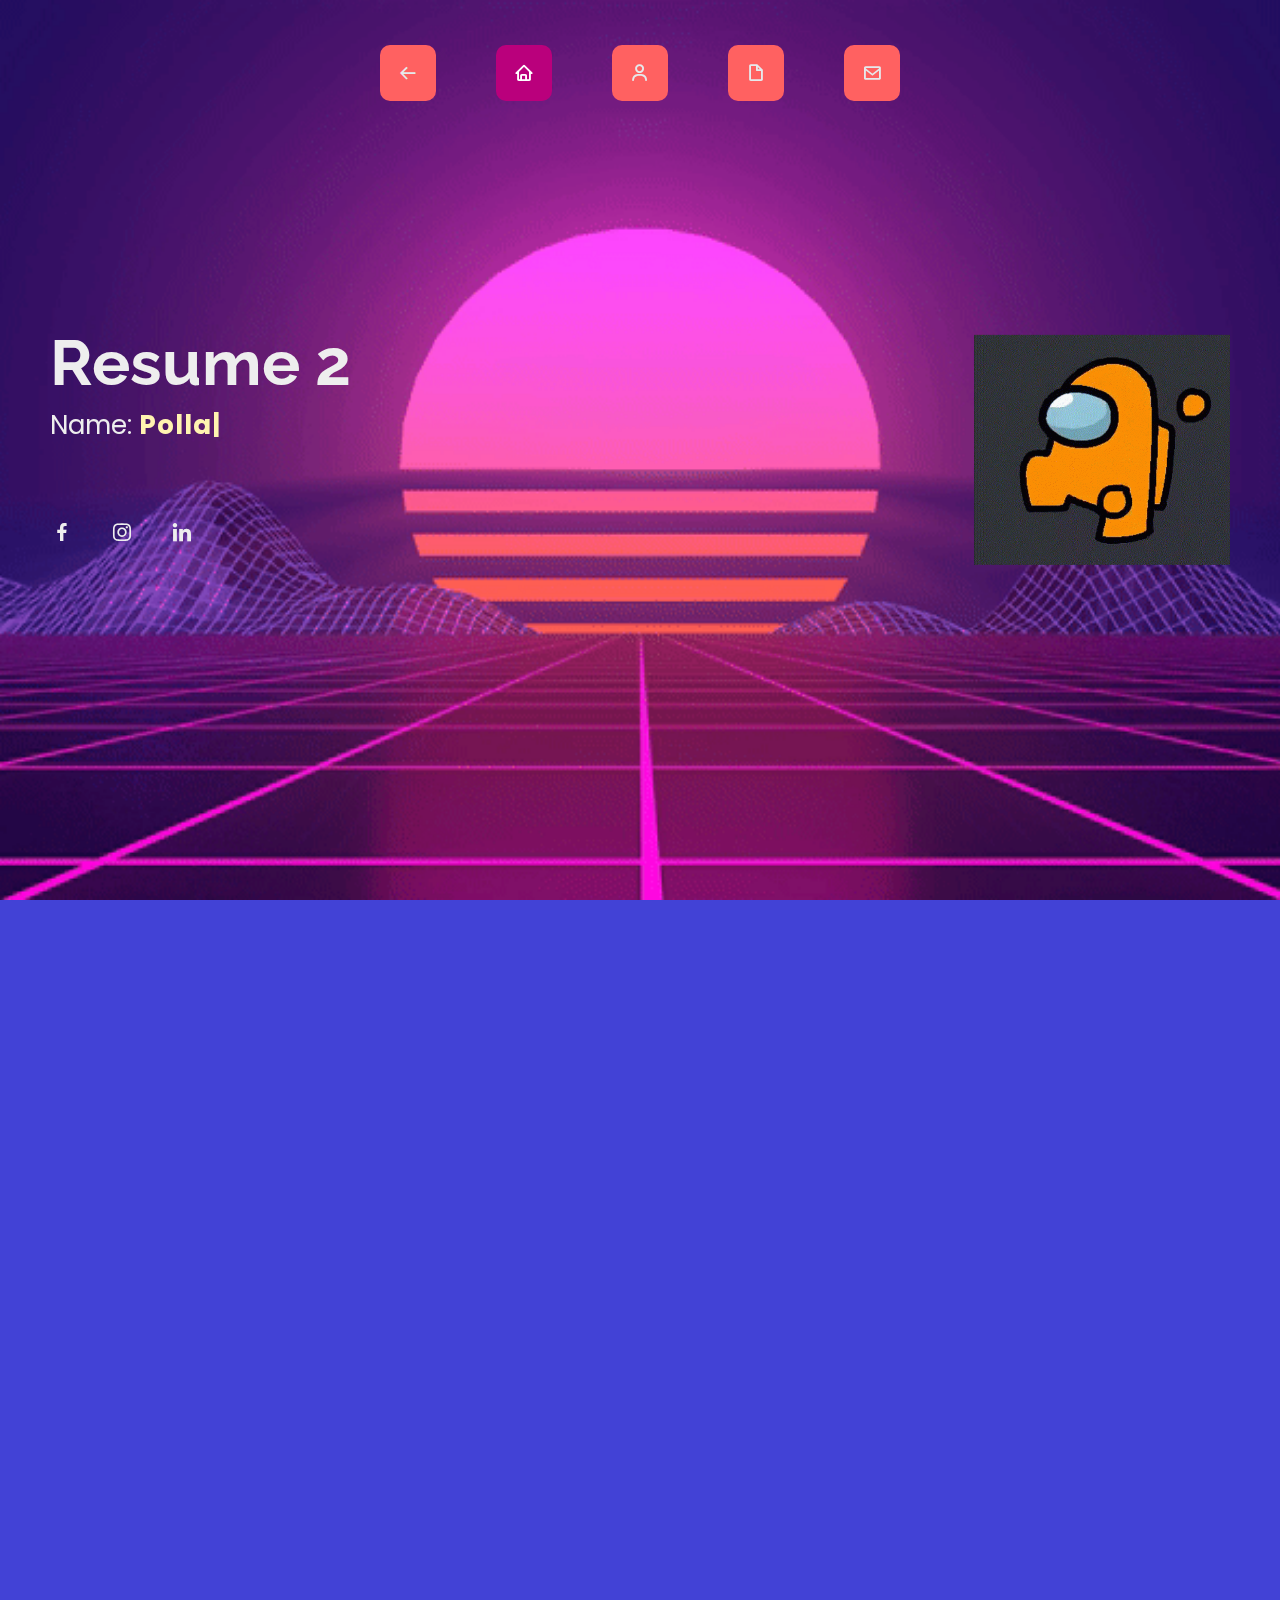
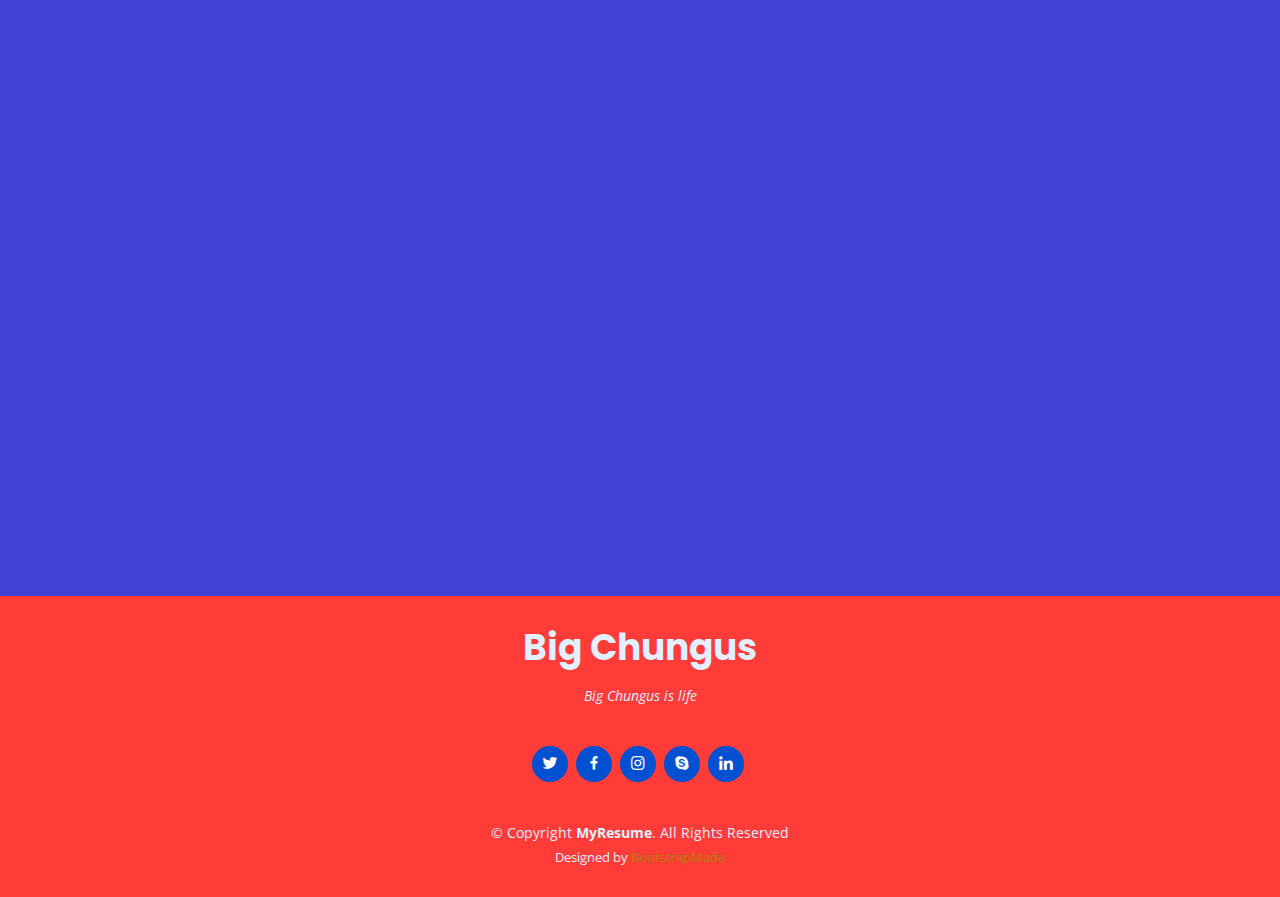
<file: resume2.html>
<!DOCTYPE html>
<html lang="en">

<head>
    <meta charset="UTF-8">
    <meta http-equiv="X-UA-Compatible" content="IE=edge">
    <meta name="viewport" content="width=device-width, initial-scale=1.0">
    <title>Second Resume</title>
    <meta content="" name="description">
    <meta content="" name="keywords">

    <!-- Favicons -->
    <link href="assets/img/favicon.png" rel="icon">
    <link href="assets/img/apple-touch-icon.png" rel="apple-touch-icon">

    <!-- Google Fonts -->
    <link
        href="https://fonts.googleapis.com/css?family=Open+Sans:300,300i,400,400i,600,600i,700,700i|Raleway:300,300i,400,400i,500,500i,600,600i,700,700i|Poppins:300,300i,400,400i,500,500i,600,600i,700,700i"
        rel="stylesheet">

    <!-- Vendor CSS Files -->
    <link href="assets/vendor/aos/aos.css" rel="stylesheet">
    <link href="assets/vendor/bootstrap/css/bootstrap.min.css" rel="stylesheet">
    <link href="assets/vendor/bootstrap-icons/bootstrap-icons.css" rel="stylesheet">
    <link href="assets/vendor/boxicons/css/boxicons.min.css" rel="stylesheet">
    <link href="assets/vendor/glightbox/css/glightbox.min.css" rel="stylesheet">
    <link href="assets/vendor/swiper/swiper-bundle.min.css" rel="stylesheet">

    <!-- Template Main CSS File -->
    <!--     -->
    <link href="assets/css/styleparallax.css" rel="stylesheet">
    <!-- <link href="assets/css/styleforskill.css" rel="stylesheet"> -->
    <link href="assets/css/resume2.css" rel="stylesheet">
</head>

<body>
    <!-- header -->

    <i class="bi bi-list mobile-nav-toggle d-xl-none"></i>

    <!-- ======= Header ======= -->
    <header id="header" class="d-flex flex-row justify-content-center">

        <nav id="navbar" class="navbar navbar-expand-lg nav-menu">
            <ul>
                <li><a href="index.html" class="nav-link scrollto"><i class="bx bx-arrow-back"></i>
                        <span>Back</span></a>
                </li>
                <li><a href="#hero" class="nav-link scrollto active"><i class="bx bx-home"></i> <span>Home</span></a>
                </li>
                <li><a href="#about" class="nav-link scrollto"><i class="bx bx-user"></i> <span>About</span></a></li>
                <li><a href="#resume" class="nav-link scrollto"><i class="bx bx-file-blank"></i> <span>Resume</span></a>
                </li>
                <li><a href="#contact" class="nav-link scrollto"><i class="bx bx-envelope"></i>
                        <span>Contact</span></a>
                </li>
            </ul>
        </nav><!-- .nav-menu -->

    </header><!-- End Header -->


    <!-- <div class="banner-image w-100 vh-100 d-flex justify-content-center align-items-center">


    </div> -->

    <!-- aos-init aos-animate -->

    <div class="parallax first">
        <section id="hero" class="hero">
            <div class="caption">
                <!-- <span>Parallax</span> -->
                <div class="row">
                    <div class="col-6 m-left" data-aos="fade-right">

                        <h1>Resume 2</h1>


                        <p>Name: <b><span class="typed" data-typed-items="Pollapat Soontreewong"></b></span></p>
                        <div class="social-links">
                            <a href="https://www.youtube.com/watch?v=dQw4w9WgXcQ" class="facebook" target="_blank"><i
                                    class="bx bxl-facebook"></i></a>
                            <a href="https://www.youtube.com/watch?v=dQw4w9WgXcQ" class="instagram" target="_blank"><i
                                    class="bx bxl-instagram"></i></a>
                            <a href="https://www.youtube.com/watch?v=dQw4w9WgXcQ" class="linkedin" target="_blank"><i
                                    class="bx bxl-linkedin"></i></a>
                        </div>


                    </div>
                    <div class="col-6 m-right" data-aos="fade-left">
                        <img src="assets/img/amogus.gif" class="amogus">

                    </div>
                </div>

            </div>
        </section>
    </div>

    <div class="main">
        <div class="container py-5">
            <!-- ======= About Section ======= -->
            <section id="about" class="about">
                <div class="container" data-aos="fade-up">

                    <div class="section-title">
                        <h2>About</h2>
                        <p>Hello my name is <mark>Pollapat Soontreewong</mark>, my skill are describing through my
                            resume with personal information, experience, etc.</p>
                    </div>

                    <div class="row">
                        <div class="col-lg-4">
                            <img src="assets/img/profile-img.jpg" class="img-fluid" alt="">
                        </div>
                        <div class="col-lg-8 pt-4 pt-lg-0 content">
                            <h3>High School Student</h3>
                            <p class="fst-italic">
                                This is my personal information that you can contact us for the business only.
                            </p>
                            <div class="row">
                                <div class="col-lg-6">
                                    <ul>
                                        <li><i class="bi bi-chevron-right"></i> <strong>Birthday:</strong> <span>19
                                                July
                                                2003</span></li>
                                        </li>
                                        <li><i class="bi bi-chevron-right"></i> <strong>Phone:</strong> <span>098
                                                xxx xxxx</span></li>
                                        <li><i class="bi bi-chevron-right"></i> <strong>City:</strong>
                                            <span>Samutprakarn,
                                                Thailand</span>
                                        </li>
                                    </ul>
                                </div>
                                <div class="col-lg-6">
                                    <ul>
                                        <li><i class="bi bi-chevron-right"></i> <strong>Age:</strong>
                                            <span>19</span>
                                        </li>
                                        <li><i class="bi bi-chevron-right"></i> <strong>Email:</strong>
                                            <span>pollapat13799@gmail.com</span>
                                        </li>
                                        </li>
                                    </ul>
                                </div>
                            </div>
                        </div>
                    </div>

                </div>
            </section><!-- End About Section -->

            <!-- ======= Resume Section ======= -->
            <section id="resume" class="resume">
                <div class="container" data-aos="fade-up">

                    <div class="section-title">
                        <h2>Professional Experience</h2>
                        <p>We have to learn from experience to use it for real life. So, this is my experience of my
                            life.</p>
                    </div>

                    <div class="row">
                        <div class="col-lg-6">
                            <h3 class="resume-title">Sumary</h3>
                            <div class="resume-item pb-0">
                                <h4>Pollapat Soontreewong</h4>
                                <p><em>Student at Assumption Samutprakarn School with Secondary 6.</em></p>
                                <ul>
                                    <li>Samut Prakarn, Thailand</li>
                                    <li>098 xxx xxxx</li>
                                    <li>pollapat13799@gmail.com</li>
                                </ul>
                            </div>

                            <h3 class="resume-title">Education</h3>
                            <div class="resume-item">
                                <h4>Science-Mathematics Faculty (AI Major Subject)</h4>
                                <h5>2020-2022</h5>
                                <p><em>Assumption College Samutprakarn, Samutprakarn, Thailand</em></p>
                                <p>I'm interesting for studying the technology because it's changed many things in our
                                    world. I see the technology as a good opportunities to learn,
                                    many company are interesting the people who have the technology skills.
                                </p>
                            </div>
                        </div>
                        <div class="col-lg-6">
                            <h3 class="resume-title">Professional Experience</h3>
                            <div class="resume-item">
                                <h4>42BKK</h4>
                                <h5>2022</h5>
                                <p><em>@Online </em></p>
                                <ul>
                                    <li>Use shell with Ubuntu shell (WSL).</li>
                                    <li>Learn the basic website. </li>
                                    <li>Rush project.</li>
                                    <li>Free to learn.</li>
                                </ul>
                            </div>
                            <div class="resume-item">
                                <h4>K-Engineering Workshop</h4>
                                <h5>6-7 November 2021</h5>
                                <ul>
                                    <li>Computer: Trying an Arduino Uno using Tinkercad</li>
                                    <li>IOT: Making a simple website using HTML, CSS </li>
                                    <li>Software: C programming and HTML, CSS</li>
                                </ul>
                                <p><em>Engineering Faculty, KMITL</em></p>
                            </div>
                            <div class="resume-item">
                                <h4>CSCAMP 14</h4>
                                <h5>7-11 June 2022</h5>
                                <ul>
                                    <li>Learning Java</li>
                                    <li>Creating a final project with Java language</li>
                                </ul>
                                <p><em>Science Faculty, KMITL</em></p>
                            </div>
                            <div class="resume-item">
                                <h4>COMCAMP 14</h4>
                                <h5>10-16 April 2022</h5>
                                <ul>
                                    <li>Learning C, Python, and Website</li>
                                    <li>Creating a final project with C language</li>
                                </ul>
                                <p><em>Engineering Faculty, KMUTT</em></p>
                            </div>
                        </div>
                    </div>

                </div>
            </section>

            <!-- skill -->
            <section id="skills" class="skills section-bg">
                <div class="container py-5" data-aos="fade-up">

                    <div class="section-title">
                        <h2>Skills</h2>
                        <!-- <p>Magnam dolores commodi suscipit. Necessitatibus eius consequatur ex aliquid fuga eum quidem. Sit sint
                        consectetur velit. Quisquam quos quisquam cupiditate. Et nemo qui impedit suscipit alias ea. Quia fugiat sit
                        in iste officiis commodi quidem hic quas.</p> -->
                    </div>

                    <div class="row skills-content">

                        <div class="col-lg-6">

                            <div class="progress">
                                <span class="skill">HTML <i class="val">85%</i></span>
                                <div class="progress-bar-wrap">
                                    <div class="progress-bar" role="progressbar" aria-valuenow="75" aria-valuemin="0"
                                        aria-valuemax="100">
                                    </div>
                                </div>
                            </div>

                            <div class="progress">
                                <span class="skill">CSS <i class="val">60%</i></span>
                                <div class="progress-bar-wrap">
                                    <div class="progress-bar" role="progressbar" aria-valuenow="60" aria-valuemin="0"
                                        aria-valuemax="100">
                                    </div>
                                </div>
                            </div>

                            <div class="progress">
                                <span class="skill">JavaScript <i class="val">30%</i></span>
                                <div class="progress-bar-wrap">
                                    <div class="progress-bar" role="progressbar" aria-valuenow="30" aria-valuemin="0"
                                        aria-valuemax="100">
                                    </div>
                                </div>
                            </div>

                        </div>

                        <div class="col-lg-6">

                            <div class="progress">
                                <span class="skill">C <i class="val">90%</i></span>
                                <div class="progress-bar-wrap">
                                    <div class="progress-bar" role="progressbar" aria-valuenow="90" aria-valuemin="0"
                                        aria-valuemax="100">
                                    </div>
                                </div>
                            </div>

                            <div class="progress">
                                <span class="skill">Python <i class="val">100%</i></span>
                                <div class="progress-bar-wrap">
                                    <div class="progress-bar" role="progressbar" aria-valuenow="100" aria-valuemin="0"
                                        aria-valuemax="100">
                                    </div>
                                </div>
                            </div>

                            <div class="progress">
                                <span class="skill">Java <i class="val">20%</i></span>
                                <div class="progress-bar-wrap">
                                    <div class="progress-bar" role="progressbar" aria-valuenow="20" aria-valuemin="0"
                                        aria-valuemax="100">
                                    </div>
                                </div>
                            </div>
                        </div>
                    </div>
                </div>
            </section>
            <!-- ======= Contact Section ======= -->
            <section id="contact" class="contact">
                <div class="container" data-aos="fade-up">

                    <div class="section-title">
                        <h2>Contact</h2>
                    </div>

                    <div class="row mt-1">

                        <div class="col-lg-4">
                            <div class="info">
                                <div class="address">
                                    <i class="bi bi-geo-alt"></i>
                                    <h4>Location:</h4>
                                    <p>xxx, Samutprakarn, Thailand 12xxx</p>
                                </div>

                                <div class="email">
                                    <i class="bi bi-envelope"></i>
                                    <h4>Email:</h4>
                                    <p>pollapat13799@gmail.com</p>
                                </div>

                                <div class="phone">
                                    <i class="bi bi-phone"></i>
                                    <h4>Call:</h4>
                                    <p>098 xxx xxxx</p>
                                </div>

                            </div>

                        </div>

                        <div class="col-lg-8 mt-5 mt-lg-0">

                            <form action="https://formspree.io/f/mzbonwjb" method="POST">
                                <input type="email" name="email" class="form-control" placeholder="Email">
                                <div class="mt-3">
                                    <input class="form-control" type="subject" name="subject" placeholder="Subject">
                                </div>
                                <div class="form-group mt-3">
                                    <textarea class="form-control" name="message" rows="5" placeholder="Message"
                                        required></textarea>
                                </div>
                                <div class="text-center mt-3">
                                    <button type="submit" class="btn btn-primary btn-lg">Send Message</button>
                                </div>
                            </form>

                        </div>

                    </div>

                </div>
            </section><!-- End Contact Section -->


        </div>

    </div>




    <!-- ======= Footer ======= -->
    <footer id="footer">
        <div class="container">
            <h3>Big Chungus</h3>
            <p>Big Chungus is life</p>
            <div class="social-links">
                <a href="#" class="twitter"><i class="bx bxl-twitter"></i></a>
                <a href="#" class="facebook"><i class="bx bxl-facebook"></i></a>
                <a href="#" class="instagram"><i class="bx bxl-instagram"></i></a>
                <a href="#" class="google-plus"><i class="bx bxl-skype"></i></a>
                <a href="#" class="linkedin"><i class="bx bxl-linkedin"></i></a>
            </div>
            <div class="copyright">
                &copy; Copyright <strong><span>MyResume</span></strong>. All Rights Reserved
            </div>
            <div class="credits">
                <!-- All the links in the footer should remain intact. -->
                <!-- You can delete the links only if you purchased the pro version. -->
                <!-- Licensing information: [license-url] -->
                <!-- Purchase the pro version with working PHP/AJAX contact form: https://bootstrapmade.com/free-html-bootstrap-template-my-resume/ -->
                Designed by <a href="https://bootstrapmade.com/">BootstrapMade</a>
            </div>
        </div>
    </footer><!-- End Footer -->



    <!-- Vendor JS Files -->
    <script src="assets/vendor/purecounter/purecounter_vanilla.js"></script>
    <script src="assets/vendor/aos/aos.js"></script>
    <script src="assets/vendor/bootstrap/js/bootstrap.bundle.min.js"></script>
    <script src="assets/vendor/glightbox/js/glightbox.min.js"></script>
    <script src="assets/vendor/isotope-layout/isotope.pkgd.min.js"></script>
    <script src="assets/vendor/swiper/swiper-bundle.min.js"></script>
    <script src="assets/vendor/typed.js/typed.min.js"></script>
    <script src="assets/vendor/waypoints/noframework.waypoints.js"></script>
    <script src="assets/vendor/php-email-form/validate.js"></script>

    <!-- Template Main JS File -->
    <script src="assets/js/main.js"></script>

</body>

</html>
</file>
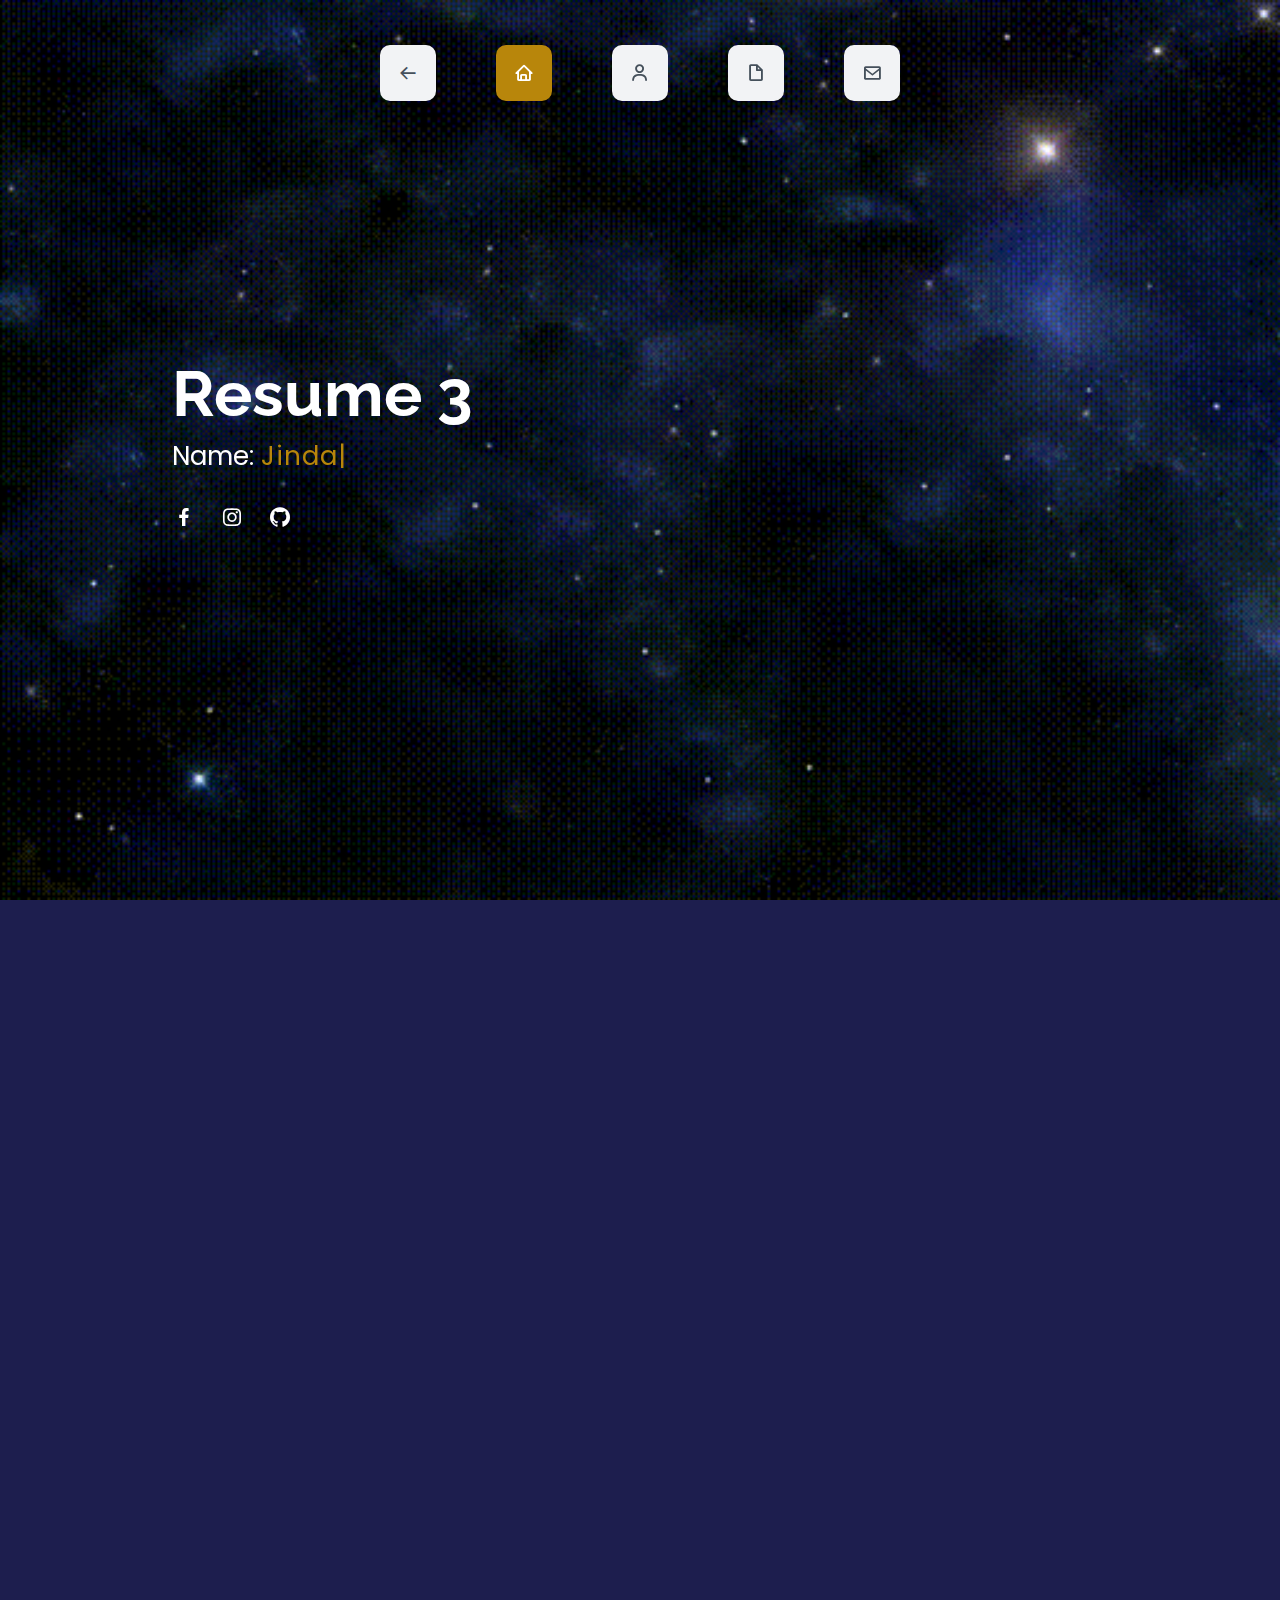
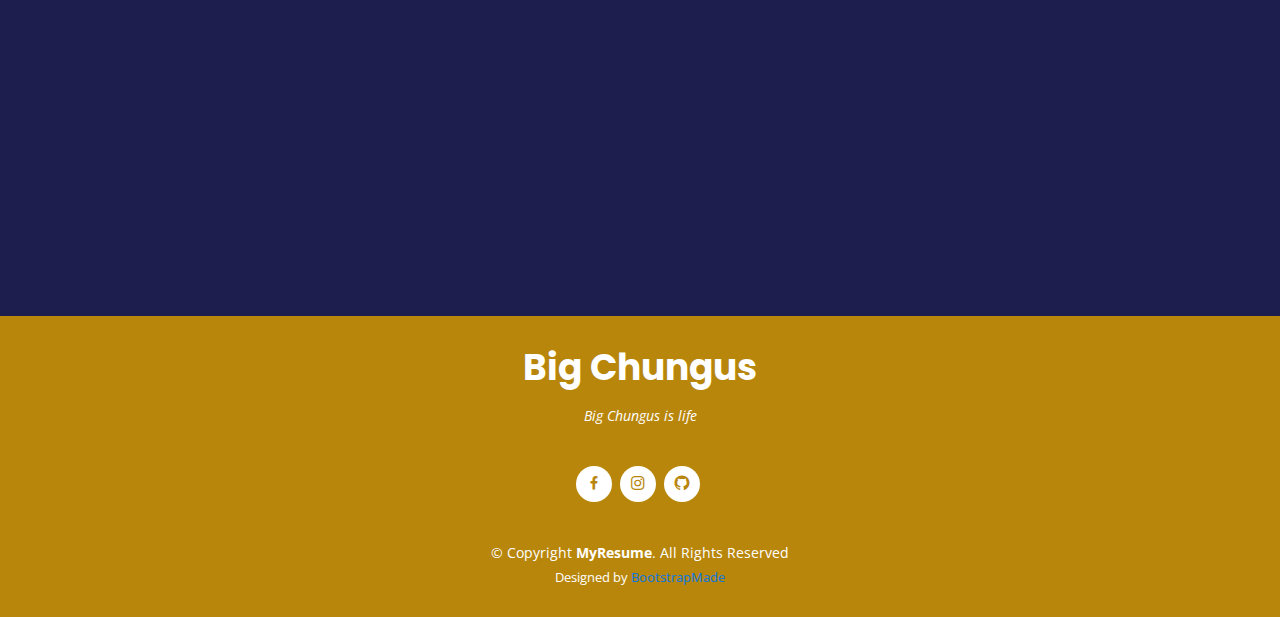
<file: resume3.html>
<!DOCTYPE html>
<html lang="en">

<head>
    <meta charset="UTF-8">
    <meta http-equiv="X-UA-Compatible" content="IE=edge">
    <meta name="viewport" content="width=device-width, initial-scale=1.0">
    <title>Third Resume</title>
    <meta content="" name="description">
    <meta content="" name="keywords">

    <!-- Favicons -->
    <link href="assets/img/favicon.png" rel="icon">
    <link href="assets/img/apple-touch-icon.png" rel="apple-touch-icon">

    <!-- Google Fonts -->
    <link
        href="https://fonts.googleapis.com/css?family=Open+Sans:300,300i,400,400i,600,600i,700,700i|Raleway:300,300i,400,400i,500,500i,600,600i,700,700i|Poppins:300,300i,400,400i,500,500i,600,600i,700,700i"
        rel="stylesheet">

    <!-- Vendor CSS Files -->
    <link href="assets/vendor/aos/aos.css" rel="stylesheet">
    <link href="assets/vendor/boot">
    <link href="assets/vendor/bootstrap/css/bootstrap.min.css" rel="stylesheet">
    <link href="assets/vendor/bootstrap-icons/bootstrap-icons.css" rel="stylesheet">
    <link href="assets/vendor/boxicons/css/boxicons.min.css" rel="stylesheet">
    <link href="assets/vendor/glightbox/css/glightbox.min.css" rel="stylesheet">
    <link href="assets/vendor/swiper/swiper-bundle.min.css" rel="stylesheet">

    <!-- Template Main CSS File -->
    <link href="assets/css/resume3.css" rel="stylesheet">

    <!-- =======================================================
      * Template Name: MyResume - v4.8.0
      * Template URL: https://bootstrapmade.com/free-html-bootstrap-template-my-resume/
      * Author: BootstrapMade.com
      * License: https://bootstrapmade.com/license/
      ======================================================== -->
</head>

<body>

    <!-- ======= Mobile nav toggle button ======= -->
    <!-- <button type="button" class="mobile-nav-toggle d-xl-none"><i class="bi bi-list mobile-nav-toggle"></i></button> -->
    <i class="bi bi-list mobile-nav-toggle d-xl-none"></i>
    <!-- ======= Header ======= -->
    <header id="header" class="d-flex flex-row justify-content-center">

        <nav id="navbar" class="navbar navbar-expand-lg nav-menu">
            <ul>
                <li><a href="index.html" class="nav-link scrollto"><i class="bx bx-arrow-back"></i>
                        <span>Back</span></a>
                </li>
                <li><a href="#hero" class="nav-link scrollto active"><i class="bx bx-home"></i> <span>Home</span></a>
                </li>
                <li><a href="#about" class="nav-link scrollto"><i class="bx bx-user"></i> <span>About</span></a></li>
                <li><a href="#resume" class="nav-link scrollto"><i class="bx bx-file-blank"></i> <span>Resume</span></a>
                </li>
                <li><a href="#contact" class="nav-link scrollto"><i class="bx bx-envelope"></i>
                        <span>Contact</span></a>
                </li>
            </ul>
        </nav><!-- .nav-menu -->

    </header><!-- End Header -->

    <!-- ======= Hero Section ======= -->
    <section id="hero" class="d-flex flex-column justify-content-center">
        <div class="container" data-aos="zoom-in" data-aos-delay="100">
            <h1>Resume 3</h1>
            <p>Name: <span class="typed" data-typed-items="Jindamanee Srisawang"></span></p>
            <div class="social-links">
                <a href="https://www.facebook.com/jindamanee.srisawang/" class="facebook" title="Jindamanee Srisawang"
                    target="_blank"><i class="bx bxl-facebook"></i></a>
                <a href="https://www.instagram.com/allekay.y/" class="instagram" title="allekay.y" target="_blank"><i
                        class="bx bxl-instagram"></i></a>
                <a href="https://github.com/Marblist" class="github" title="Marblist" target="_blank"><i
                        class="bx bxl-github"></i></a>
            </div>
        </div>
    </section><!-- End Hero -->

    <main id="main">

        <!-- ======= About Section ======= -->
        <section id="about" class="about">
            <div class="container" data-aos="fade-up">

                <div class="section-title">
                    <h2>About</h2>
                    <p>Hello, my name is Jindamanee Srisawang. This is my very first resume on website which I really
                        hope it will help you to understand me better. Let's get into it!</p>
                </div>

                <div class="row">
                    <div class="col-lg-4">
                        <img src="assets/img/profile-img.jpg" class="img-fluid" alt="">
                    </div>
                    <div class="col-lg-8 pt-4 pt-lg-0 content">
                        <h3>High School Student</h3>
                        <p class="fst-italic">
                            This is my last year of high school. According to that, I'm doing my best in every aspects
                            and trying different things!
                        </p>
                        <div class="row">
                            <div class="col-lg-6">
                                <ul>
                                    <li><i class="bi bi-chevron-right"></i> <strong>Birthday:</strong> <span>7
                                            July
                                            2005</span></li>
                                    </li>
                                    <li><i class="bi bi-chevron-right"></i> <strong>Phone:</strong> <span>092
                                            xxx
                                            xxxx</span></li>
                                    <li><i class="bi bi-chevron-right"></i> <strong>City:</strong>
                                        <span>Chiang Mai,
                                            Thailand</span>
                                    </li>
                                </ul>
                            </div>
                            <div class="col-lg-6">
                                <ul>
                                    <li><i class="bi bi-chevron-right"></i> <strong>Age:</strong>
                                        <span>17</span>
                                    </li>
                                    <li><i class="bi bi-chevron-right"></i> <strong>Email:</strong>
                                        <span>lookkeo.naemo@gmail.com</span>
                                    </li>
                                    </li>
                                </ul>
                            </div>
                        </div>
                    </div>
                </div>

            </div>
        </section><!-- End About Section -->


        <!-- ======= Resume Section ======= -->
        <section id="resume" class="resume">
            <div class="container" data-aos="fade-up">

                <div class="section-title">
                    <h2>Resume</h2>
                    <p>This will show what activities I have done and what experience I have.</p>
                </div>

                <div class="row">
                    <div class="col-lg-6">
                        <h3 class="resume-title">Summary</h3>
                        <div class="resume-item pb-0">
                            <h4>Jindamanee Srisawang</h4>
                            <p><em>I am a 12th grade high school student who desire to make a wonderful website.</em>
                            </p>
                            <ul>
                                <li>Chiang Mai, Thailand</li>
                                <li>092 xxx xxxx</li>
                                <li>lookkeo.naemo@gmail.com</li>
                            </ul>
                        </div>

                        <h3 class="resume-title">Education</h3>
                        <div class="resume-item">
                            <h4>Major in Science-Mathematics</h4>
                            <h5>2020-present</h5>
                            <p><em>Chiang Mai University Demonstration School, Chiang Mai, Thailand</em></p>
                            <p>I have wanted to make my own website for a really long time. Even though my school
                                subjects don't seem to be related with computer and programming, I still love coding and
                                seek for any great opportunities to follow my dream.</p>
                        </div>
                    </div>
                    <div class="col-lg-6">
                        <h3 class="resume-title">Professional Experience</h3>
                        <div class="resume-item">
                            <h4>42BKK</h4>
                            <h5>2022</h5>
                            <p><em>Online Learning</em></p>
                            <ul>
                                <li>Use shell with Ubuntu (WSL)</li>
                                <li>Learn the basics of website (HTML, CSS, JavaScript)</li>
                                <li>Rush project</li>
                            </ul>
                        </div>
                        <div class="resume-item">
                            <h4>ThaiPASS'22</h4>
                            <h5>2022</h5>
                            <p><em>Online Learning and Astronomical problem solving</em></p>
                            <ul>
                                <li>Learn the basics of Python</li>
                                <li>Final Project makes extensive use of data management and analysis</li>
                            </ul>
                        </div>
                        <div class="resume-item">
                            <h4>Basic Python Programming for
                                Health Data Science</h4>
                            <h5>2022</h5>
                            <p><em>Online Learning and Machine Learning</em></p>
                            <ul>
                                <li>Learn the basics of Python</li>
                                <li>Using prediction models to forecast the risk of having cartain diseases</li>
                            </ul>
                        </div>
                    </div>
                </div>
            </div>

            </div>

            <!-- ====================================================================================== -->
            <!-- ======= Skills Section ======= -->
            <section id="skills" class="skills section-bg">
                <div class="container" data-aos="fade-up">

                    <div class="section-title">
                        <h2>Skills</h2>
                        <p>This will give a rough idea of my coding skill level as a newbie.</p>
                    </div>

                    <div class="row skills-content">

                        <div class="col-lg-6">

                            <div class="progress">
                                <span class="skill">HTML <i class="val">80%</i></span>
                                <div class="progress-bar-wrap">
                                    <div class="progress-bar" role="progressbar" aria-valuenow="80" aria-valuemin="0"
                                        aria-valuemax="100">
                                    </div>
                                </div>
                            </div>

                            <div class="progress">
                                <span class="skill">CSS <i class="val">70%</i></span>
                                <div class="progress-bar-wrap">
                                    <div class="progress-bar" role="progressbar" aria-valuenow="70" aria-valuemin="0"
                                        aria-valuemax="100">
                                    </div>
                                </div>
                            </div>

                            <div class="progress">
                                <span class="skill">JavaScript <i class="val">50%</i></span>
                                <div class="progress-bar-wrap">
                                    <div class="progress-bar" role="progressbar" aria-valuenow="50" aria-valuemin="0"
                                        aria-valuemax="100">
                                    </div>
                                </div>
                            </div>

                        </div>

                        <div class="col-lg-6">

                            <div class="progress">
                                <span class="skill">PHP <i class="val">20%</i></span>
                                <div class="progress-bar-wrap">
                                    <div class="progress-bar" role="progressbar" aria-valuenow="20" aria-valuemin="0"
                                        aria-valuemax="100">
                                    </div>
                                </div>
                            </div>

                            <div class="progress">
                                <span class="skill">C<i class="val">40%</i></span>
                                <div class="progress-bar-wrap">
                                    <div class="progress-bar" role="progressbar" aria-valuenow="40" aria-valuemin="0"
                                        aria-valuemax="100">
                                    </div>
                                </div>
                            </div>

                            <div class="progress">
                                <span class="skill">Python<i class="val">80%</i></span>
                                <div class="progress-bar-wrap">
                                    <div class="progress-bar" role="progressbar" aria-valuenow="80" aria-valuemin="0"
                                        aria-valuemax="100">
                                    </div>
                                </div>
                            </div>

                        </div>

                    </div>

                </div>
            </section><!-- End Skills Section -->



        </section><!-- End Resume Section -->



        <!-- ======= Contact Section ======= -->
        <section id="contact" class="contact">
            <div class="container" data-aos="fade-up">

                <div class="section-title">
                    <h2>Contact</h2>
                </div>

                <div class="row mt-1">

                    <div class="col-lg-4">
                        <div class="info">
                            <div class="address">
                                <i class="bi bi-geo-alt"></i>
                                <h4>Location:</h4>
                                <p>XXX, Chiang Mai, Thailand 50290</p>
                            </div>

                            <div class="email">
                                <i class="bi bi-envelope"></i>
                                <h4>Email:</h4>
                                <p>lookkeo.naemo@gmail.com</p>
                            </div>

                            <div class="phone">
                                <i class="bi bi-phone"></i>
                                <h4>Call:</h4>
                                <p>092 xxx xxxx</p>
                            </div>

                        </div>

                    </div>

                    <div class="col-lg-8 mt-5 mt-lg-0">

                        <form action="
                            https://formspree.io/f/myyorvng" method="POST">
                            <input type="email" name="email" class="form-control" placeholder="Email">
                            <div class="mt-3">
                                <input class="form-control" type="subject" name="subject" placeholder="Subject">
                            </div>
                            <div class="form-group mt-3">
                                <textarea class="form-control" name="message" rows="5" placeholder="Message"
                                    required></textarea>
                            </div>
                            <div class="text-center mt-3">
                                <button type="submit" class="btn btn-primary btn-lg">Send Message</button>
                            </div>
                        </form>

                    </div>

                </div>

            </div>
        </section><!-- End Contact Section -->

    </main><!-- End #main -->

    <!-- ======= Footer ======= -->
    <footer id="footer">
        <div class="container">
            <h3>Big Chungus</h3>
            <p>Big Chungus is life</p>
            <div class="social-links">
                <a href="https://www.facebook.com/jindamanee.srisawang/" class="facebook" title="Jindamanee Srisawang"
                    target="_blank"><i class="bx bxl-facebook"></i></a>
                <a href="https://www.instagram.com/allekay.y/" class="instagram" title="allekay.y" target="_blank"><i
                        class="bx bxl-instagram"></i></a>
                <a href="https://github.com/Marblist" class="github" title="Marblist" target="_blank"><i
                        class="bx bxl-github"></i></a>
            </div>
            <div class="copyright">
                &copy; Copyright <strong><span>MyResume</span></strong>. All Rights Reserved
            </div>
            <div class="credits">
                <!-- All the links in the footer should remain intact. -->
                <!-- You can delete the links only if you purchased the pro version. -->
                <!-- Licensing information: [license-url] -->
                <!-- Purchase the pro version with working PHP/AJAX contact form: https://bootstrapmade.com/free-html-bootstrap-template-my-resume/ -->
                Designed by <a href="https://bootstrapmade.com/">BootstrapMade</a>
            </div>
        </div>
    </footer><!-- End Footer -->

    <div id="preloader"></div>
    <a href="#" class="back-to-top d-flex align-items-center justify-content-center"><i
            class="bi bi-arrow-up-short"></i></a>

    <!-- Vendor JS Files -->
    <script src="assets/vendor/purecounter/purecounter_vanilla.js"></script>
    <script src="assets/vendor/aos/aos.js"></script>
    <script src="assets/vendor/bootstrap/js/bootstrap.bundle.min.js"></script>
    <script src="assets/vendor/glightbox/js/glightbox.min.js"></script>
    <script src="assets/vendor/isotope-layout/isotope.pkgd.min.js"></script>
    <script src="assets/vendor/swiper/swiper-bundle.min.js"></script>
    <script src="assets/vendor/typed.js/typed.min.js"></script>
    <script src="assets/vendor/waypoints/noframework.waypoints.js"></script>
    <script src="assets/vendor/php-email-form/validate.js"></script>

    <!-- Template Main JS File -->
    <script src="assets/js/main.js"></script>

</body>

</html>
</file>
<file: assets/css/styleparallax.css>
* {
    margin: 0;
    padding: 0;
}

body,
html {
    height: 100%;
    /* font-family: Open Sans; */
}

/* sticky footer (html and body); */
/* html {
    position: relative;
    min-height: 100%;
}

body {
    margin-bottom: 60px;
} */

/* header */
/* header {
    position: fixed;
    top: 0;
    left: 0;
    bottom: 0;
    z-index: 9997;
    overflow-y: auto;
} */

/* nav {
    overflow: hidden;
    position: fixed;
    width: 100%;
    top: 0;
} */

/* parallax */
/* .hero {
    width: 100%;
    height: 100%;
} */

.parallax {
    position: relative;
    height: 100%;
    background-attachment: fixed;
    background-position: center;
    background-repeat: no-repeat;
    background-size: cover;
    background-image: url("../img/sun.gif");
}

.caption {
    position: absolute;
    text-align: center;
    color: rgb(255, 255, 255);
    /* background-color: #ddd; */
    top: 50%;
    left: 50%;
    transform: translateX(-50%) translateY(-50%);
    font-size: 60px;
}


.caption h1 {
    font-size: 60px;
}

.caption p {
    font-size: 30px;
}

.main {
    background-color: rgb(66, 66, 214);
}

/* 
.banner-image {
    background-image: url('/assets/img/first.jpg')
} */

/*block section*/

/* .block { 
    position: relative;
    height: 100%;
    background-color: rgb(142, 0, 116);
    color: white;
}

.textinblock {
    position: absolute;
    text-align: center;
    color: #ddd;
    top: 50%;
    left: 50%;
    transform: translateX(-50%) translateY(-50%);
    font-size: 36px;
} */

/* introduction (hero) */


/* about */

/*footer*/

/* .footer {
    position: absolute;
    bottom: 0;
    width: 100%;
    height: 60px;
    line-height: 60px;
    background-color: #d4d4d4;
} */
</file>
<file: assets/css/resume2.css>
/**
* Template Name: MyResume - v4.8.0
* Template URL: https://bootstrapmade.com/free-html-bootstrap-template-my-resume/
* Author: BootstrapMade.com
* License: https://bootstrapmade.com/license/
*/

/*--------------------------------------------------------------
# General
--------------------------------------------------------------*/
body {
  font-family: "Open Sans", sans-serif;
  color: #f2f3f5;
}

a {
  color: #b27e0d;
  text-decoration: none;
}

a:hover {
  color: #b27e0d;
  text-decoration: none;
}

h1,
h2,
h3,
h4,
h5,
h6 {
  font-family: "Raleway", sans-serif;
}

/*--------------------------------------------------------------
# Back to top button
--------------------------------------------------------------*/
.back-to-top {
  position: fixed;
  visibility: hidden;
  opacity: 0;
  right: 15px;
  bottom: 15px;
  z-index: 996;
  background: #b27e0d;
  width: 40px;
  height: 40px;
  border-radius: 50px;
  transition: all 0.4s;
}

.back-to-top i {
  font-size: 28px;
  color: #fff;
  line-height: 0;
}

.back-to-top:hover {
  background: #0678e3;
  color: #fff;
}

.back-to-top.active {
  visibility: visible;
  opacity: 1;
}

/*--------------------------------------------------------------
# Disable aos animation delay on mobile devices
--------------------------------------------------------------*/
@media screen and (max-width: 768px) {
  [data-aos-delay] {
    transition-delay: 0 !important;
  }
}


/*--------------------------------------------------------------
# Header
--------------------------------------------------------------*/
#header {
  position: fixed;
  top: 0;
  left: 0;
  bottom: 0;
  z-index: 9997;
  transition: all 0.5s;
  padding: 15px;
  overflow-y: auto;
}

@media (max-width: 992px) {
  #header {
    width: 300px;
    background: #fff;
    border-right: 1px solid #e6e9ec;
    left: -300px;
  }
}

@media (min-width: 992px) {

  /* #main {
    margin-left: 100px;
  } */
  #header {
    width: 100%;
    height: fit-content;
  }
}

/*--------------------------------------------------------------
# Navigation Menu
--------------------------------------------------------------*/
/**
* Desktop Navigation 
*/
.nav-menu {
  padding: 0;
  display: inline-block;
}

.nav-menu * {
  margin: 0;
  padding: 0;
  list-style: none;
}

.nav-menu>ul>li {
  position: relative;
  white-space: nowrap;
  margin: 30px;
}

.nav-menu a,
.nav-menu a:focus {
  display: flex;
  align-items: center;
  color: #e6e9ec;
  padding: 10px 18px;
  margin-bottom: 8px;
  transition: 0.3s;
  font-size: 15px;
  border-radius: 10px;
  background: #ff6161;
  height: 56px;
  width: 100%;
  overflow: hidden;
  transition: 0.3s;
}

.nav-menu a i,
.nav-menu a:focus i {
  font-size: 20px;
}

.nav-menu a span,
.nav-menu a:focus span {
  padding: 0 5px 0 7px;
  color: #e6e9ec;
}

@media (min-width: 992px) {
  .nav-menu>ul {
    display: inline-flex;
  }

  .nav-menu a,
  .nav-menu a:focus {
    width: 56px;
  }

  .nav-menu a span,
  .nav-menu a:focus span {
    display: none;
    color: #fff;
  }
}

.nav-menu a:hover,
.nav-menu .active,
.nav-menu .active:focus,
.nav-menu li:hover>a {
  color: #fff;
  background: #ba007c;
}

.nav-menu a:hover span,
.nav-menu .active span,
.nav-menu .active:focus span,
.nav-menu li:hover>a span {
  color: #fff;
}

.nav-menu a:hover,
.nav-menu li:hover>a {
  width: 100%;
  color: #fff;
  transition: all 0.5s;
}

.nav-menu a:hover span,
.nav-menu li:hover>a span {
  display: block;
}

/**
* Mobile Navigation 
*/
.mobile-nav-toggle {
  position: fixed;
  right: 10px;
  top: 10px;
  z-index: 9998;
  border: 0;
  background: none;
  font-size: 28px;
  transition: all 0.4s;
  outline: none !important;
  line-height: 0;
  cursor: pointer;
  border-radius: 10px;
  padding: 5px;
}

.mobile-nav-toggle i {
  color: #45505b;
}

.mobile-nav-active {
  overflow: hidden;
}

.mobile-nav-active #header {
  left: 0;
}

.mobile-nav-active .mobile-nav-toggle {
  color: #fff;
  background-color: #b27e0d;
}

/*--------------------------------------------------------------
# Hero Section
--------------------------------------------------------------*/
#hero {
  width: 100%;
  height: 100vh;
  /* background: url("../img/hero-bg.png") no-repeat;
  background-size: cover; */
  position: relative;

}

@media (min-width: 992px) {
  #hero {
    padding-left: 160px;
  }
}

#hero:before {
  content: "";
  /* background: rgba(255, 255, 255, 0.8); */
  position: absolute;
  bottom: 0;
  top: 0;
  left: 0;
  right: 0;
}

#hero h1 {
  margin: 0;
  font-size: 64px;
  font-weight: 700;
  line-height: 56px;
  color: #eee;
}

#hero p {
  color: #eee;
  margin: 15px 0 0 0;
  font-size: 26px;
  font-family: "Poppins", sans-serif;
}

#hero p span {
  color: #fff3b0;
  letter-spacing: 1px;
}

#hero .social-links {
  margin-top: 30px;
  z-index: 9999;
}

#hero .social-links a {
  font-size: 24px;
  display: inline-block;
  color: #eee;
  line-height: 1;
  margin-right: 20px;
  transition: 0.3s;
}

#hero .social-links a:hover {
  color: rgb(69, 255, 109);
}

@media (max-width: 992px) {
  #hero {
    text-align: center;
  }

  #hero h1 {
    font-size: 32px;
    line-height: 36px;
  }

  #hero p {
    margin-top: 10px;
    font-size: 20px;
    line-height: 24px;
  }
}

/*--------------------------------------------------------------
# Sections General
--------------------------------------------------------------*/
section {
  padding: 60px 0;
  overflow: hidden;
}

.section-title {
  text-align: center;
  padding-bottom: 30px;
}

.section-title h2 {
  font-size: 32px;
  font-weight: bold;
  text-transform: uppercase;
  margin-bottom: 20px;
  padding-bottom: 20px;
  position: relative;
  color: #f2f3f5;
}

.section-title h2::before {
  content: "";
  position: absolute;
  display: block;
  width: 120px;
  height: 1px;
  background: #ddd;
  bottom: 1px;
  left: calc(50% - 60px);
}

.section-title h2::after {
  content: "";
  position: absolute;
  display: block;
  width: 40px;
  height: 3px;
  background: #b27e0d;
  bottom: 0;
  left: calc(50% - 20px);
}

.section-title p {
  margin-bottom: 0;
}

/*--------------------------------------------------------------
# About
--------------------------------------------------------------*/
.about .content h3 {
  font-weight: 700;
  font-size: 26px;
  color: #ffda99;
}

.about .content ul {
  list-style: none;
  padding: 0;
}

.about .content ul li {
  margin-bottom: 20px;
  display: flex;
  align-items: center;
}

.about .content ul strong {
  margin-right: 10px;
}

.about .content ul i {
  font-size: 16px;
  margin-right: 5px;
  color: #ffc1c1;
  line-height: 0;
}

.about .content p:last-child {
  margin-bottom: 0;
}

/*--------------------------------------------------------------
# Akills
--------------------------------------------------------------*/
.skills .progress {
  height: 60px;
  display: block;
  background: none;
  border-radius: 0;
}

.skills .progress .skill {
  padding: 10px 0;
  margin: 0;
  text-transform: uppercase;
  display: block;
  font-weight: 600;
  font-family: "Poppins", sans-serif;
  color: #f2f3f5;
}

.skills .progress .skill .val {
  float: right;
  font-style: normal;
}

.skills .progress-bar-wrap {
  background: #f2f3f5;
}

.skills .progress-bar {
  width: 1px;
  height: 10px;
  transition: 0.9s;
  background-color: #ff3c3c;
}

/*--------------------------------------------------------------
# Resume
--------------------------------------------------------------*/
.resume .resume-title {
  font-size: 26px;
  font-weight: 700;
  margin-top: 20px;
  margin-bottom: 20px;
  color: #f2f3f5;
}

.resume .resume-item {
  padding: 0 0 20px 20px;
  margin-top: -2px;
  border-left: 2px solid #ff3c3c;
  position: relative;
}

.resume .resume-item h4 {
  line-height: 18px;
  font-size: 18px;
  font-weight: 600;
  text-transform: uppercase;
  font-family: "Poppins", sans-serif;
  color: #ffa777;
  margin-bottom: 10px;
}

.resume .resume-item h5 {
  font-size: 16px;
  background: #45505b;
  padding: 5px 15px;
  display: inline-block;
  font-weight: 600;
  margin-bottom: 10px;
}

.resume .resume-item ul {
  padding-left: 20px;
}

.resume .resume-item ul li {
  padding-bottom: 10px;
}

.resume .resume-item:last-child {
  padding-bottom: 0;
}

.resume .resume-item::before {
  content: "";
  position: absolute;
  width: 16px;
  height: 16px;
  border-radius: 50px;
  left: -9px;
  top: 0;
  background: #fff;
  border: 2px solid #0066ba;
}



/*--------------------------------------------------------------
# Contact
--------------------------------------------------------------*/
.contact .info {
  width: 100%;
  /* background: #fff; */
}

.contact .info i {
  font-size: 20px;
  color: #ff8787;
  float: left;
  width: 44px;
  height: 44px;
  /* background: #eef7ff; */
  display: flex;
  justify-content: center;
  align-items: center;
  border-radius: 50px;
  transition: all 0.3s ease-in-out;
}

.contact .info h4 {
  padding: 0 0 0 60px;
  font-size: 22px;
  font-weight: 600;
  margin-bottom: 5px;
  color: #fafdff;
}

.contact .info p {
  padding: 0 0 0 60px;
  margin-bottom: 0;
  font-size: 14px;
  color: #bcddff;
}

.contact .info .email,
.contact .info .phone {
  margin-top: 40px;
}

.contact .info .email:hover i,
.contact .info .address:hover i,
.contact .info .phone:hover i {
  background: #ff9c9c;
  color: rgb(207, 0, 0);
}

@-webkit-keyframes animate-loading {
  0% {
    transform: rotate(0deg);
  }

  100% {
    transform: rotate(360deg);
  }
}

@keyframes animate-loading {
  0% {
    transform: rotate(0deg);
  }

  100% {
    transform: rotate(360deg);
  }
}

/*--------------------------------------------------------------
# Footer
--------------------------------------------------------------*/
#footer {
  background: #ff3c38;
  color: #e2f0ff;
  font-size: 14px;
  text-align: center;
  padding: 30px 0;
}

#footer h3 {
  font-size: 36px;
  font-weight: 700;
  position: relative;
  font-family: "Poppins", sans-serif;
  padding: 0;
  margin: 0 0 15px 0;
}

#footer p {
  font-size: 15;
  font-style: italic;
  padding: 0;
  margin: 0 0 40px 0;
}

#footer .social-links {
  margin: 0 0 40px 0;
}

#footer .social-links a {
  font-size: 18px;
  display: inline-block;
  background: #0050d1;
  color: #fff;
  line-height: 1;
  padding: 8px 0;
  margin-right: 4px;
  border-radius: 50%;
  text-align: center;
  width: 36px;
  height: 36px;
  transition: 0.3s;
}

#footer .social-links a:hover {
  background: #49a7ff;
  color: #fff;
  text-decoration: none;
}

#footer .copyright {
  margin: 0 0 5px 0;
}

#footer .credits {
  font-size: 13px;
}


/*additional */
.amogus {
  max-width: 20vw;
}

.m-left {
  text-align: left;
  margin: auto;
}

.m-right {
  text-align: right;
  margin: auto;
}


.hero .caption {
  width: 100%;
  padding-left: 50px;
  padding-right: 50px;
}

@media (max-width: 992px) {
  .caption .row {
    display: block;
  }

  .m-right {
    text-align: center;
  }

  .m-left {
    min-width: 195px;
    text-align: center;
    padding: 0;
  }
}
</file>
<file: assets/css/resume3.css>
/**
* Template Name: MyResume - v4.8.0
* Template URL: https://bootstrapmade.com/free-html-bootstrap-template-my-resume/
* Author: BootstrapMade.com
* License: https://bootstrapmade.com/license/
*/

/*--------------------------------------------------------------
# General
--------------------------------------------------------------*/
body {
  font-family: "Open Sans", sans-serif;
  color: #fff;
  background-color: #1d1e4e;
}

.background {
  position: absolute;
  display: block;
  top: 0;
  left: 0;
  z-index: 0;
}

a {
  color: #0678e3;
  text-decoration: none;
}

a:hover {
  color: #0678e3;
  text-decoration: none;
}

h1,
h2,
h3,
h4,
h5,
h6 {
  font-family: "Raleway", sans-serif;
}

img {
  border-radius: 50%;
  aspect-ratio: 1/1;
}

/*--------------------------------------------------------------
  # Back to top button
  --------------------------------------------------------------*/
.back-to-top {
  position: fixed;
  visibility: hidden;
  opacity: 0;
  right: 15px;
  bottom: 15px;
  z-index: 996;
  background: darkgoldenrod;
  width: 40px;
  height: 40px;
  border-radius: 50px;
  transition: all 0.4s;
}

.back-to-top i {
  font-size: 28px;
  color: #fff;
  line-height: 0;
}

.back-to-top:hover {
  background: #fff;
  border: 1px solid #45505b;
}

.back-to-top i:hover {
  font-size: 28px;
  color: #45505b;
  line-height: 0;
}

.back-to-top.active {
  visibility: visible;
  opacity: 1;
}

/*--------------------------------------------------------------
  # Preloader
  --------------------------------------------------------------*/
#preloader {
  position: fixed;
  top: 0;
  left: 0;
  right: 0;
  bottom: 0;
  z-index: 9999;
  overflow: hidden;
  background: #fff;
}

#preloader:before {
  content: "";
  position: fixed;
  top: calc(50% - 30px);
  left: calc(50% - 30px);
  border: 6px solid darkgoldenrod;
  border-top-color: #fff;
  border-bottom-color: #fff;
  border-radius: 50%;
  width: 60px;
  height: 60px;
  -webkit-animation: animate-preloader 1s linear infinite;
  animation: animate-preloader 1s linear infinite;
}

@-webkit-keyframes animate-preloader {
  0% {
    transform: rotate(0deg);
  }

  100% {
    transform: rotate(360deg);
  }
}

@keyframes animate-preloader {
  0% {
    transform: rotate(0deg);
  }

  100% {
    transform: rotate(360deg);
  }
}

/*--------------------------------------------------------------
  # Disable aos animation delay on mobile devices
  --------------------------------------------------------------*/
@media screen and (max-width: 768px) {
  [data-aos-delay] {
    transition-delay: 0 !important;
  }
}

/*--------------------------------------------------------------
  # Header
  --------------------------------------------------------------*/
#header {
  position: fixed;
  top: 0;
  left: 0;
  bottom: 0;
  z-index: 9997;
  transition: all 0.5s;
  padding: 15px;
  overflow-y: auto;
}

@media (max-width: 992px) {
  #header {
    width: 300px;
    background: #fff;
    border-right: 1px solid #e6e9ec;
    left: -300px;
  }
}

@media (min-width: 992px) {
  #main {
    margin-left: 100px;
  }

  #header {
    width: 100%;
    height: fit-content;
  }
}

/*--------------------------------------------------------------
  # Navigation Menu
  --------------------------------------------------------------*/
/**
  * Desktop Navigation 
  */
.nav-menu {
  padding: 0;
  display: inline-block;
}

.nav-menu * {
  margin: 0;
  padding: 0;
  list-style: none;
}

.nav-menu>ul>li {
  position: relative;
  white-space: nowrap;
  margin: 30px;
}

.nav-menu a,
.nav-menu a:focus {
  display: flex;
  align-items: center;
  color: #45505b;
  padding: 10px 18px;
  margin-bottom: 8px;
  transition: 0.3s;
  font-size: 15px;
  border-radius: 10px;
  background: #f2f3f5;
  height: 56px;
  width: 100%;
  overflow: hidden;
  transition: 0.3s;
}

.nav-menu a i,
.nav-menu a:focus i {
  font-size: 20px;
}

.nav-menu a span,
.nav-menu a:focus span {
  padding: 0 5px 0 7px;
  color: #45505b;
}

@media (min-width: 992px) {
  .nav-menu>ul {
    display: inline-flex;
  }

  .nav-menu a,
  .nav-menu a:focus {
    width: 56px;
  }

  .nav-menu a span,
  .nav-menu a:focus span {
    display: none;
    color: #fff;
  }
}

.nav-menu a:hover,
.nav-menu .active,
.nav-menu .active:focus,
.nav-menu li:hover>a {
  color: #fff;
  background: darkgoldenrod;
}

.nav-menu a:hover span,
.nav-menu .active span,
.nav-menu .active:focus span,
.nav-menu li:hover>a span {
  color: #fff;
}

.nav-menu a:hover,
.nav-menu li:hover>a {
  width: 100%;
  color: #fff;
  transition: all 0.5s;
}

.nav-menu a:hover span,
.nav-menu li:hover>a span {
  display: block;
}

/**
  * Mobile Navigation 
  */
.mobile-nav-toggle {
  position: fixed;
  right: 10px;
  top: 10px;
  z-index: 9998;
  border: 0;
  background: none;
  font-size: 28px;
  transition: all 0.4s;
  outline: none !important;
  line-height: 0;
  cursor: pointer;
  border-radius: 10px;
  padding: 5px;
}

.mobile-nav-toggle i {
  color: #45505b;
}

.mobile-nav-active {
  overflow: hidden;
}

.mobile-nav-active #header {
  left: 0;
}

.mobile-nav-active .mobile-nav-toggle {
  color: #fff;
  background-color: darkgoldenrod;
}

/*--------------------------------------------------------------
  # Hero Section
  --------------------------------------------------------------*/
#hero {
  width: 100%;
  height: 100vh;
  background-image: url("../img/LK-bg.gif");
  background-repeat: no-repeat;
  background-attachment: fixed;
  background-size: cover;
  position: relative;
}

@media (min-width: 992px) {
  #hero {
    padding-left: 160px;
  }
}

#hero:before {
  content: "";
  position: absolute;
  bottom: 0;
  top: 0;
  left: 0;
  right: 0;
}

#hero h1 {
  margin: 0;
  font-size: 64px;
  font-weight: 700;
  line-height: 56px;
  color: #fff;
}

#hero p {
  color: #fff;
  margin: 15px 0 0 0;
  font-size: 26px;
  font-family: "Poppins", sans-serif;
}

#hero p span {
  color: darkgoldenrod;
  letter-spacing: 1px;
}

#hero .social-links {
  margin-top: 30px;
  z-index: 9999;
}

#hero .social-links a {
  font-size: 24px;
  display: inline-block;
  color: #fff;
  line-height: 1;
  margin-right: 20px;
  transition: 0.3s;
}

#hero .social-links a:hover {
  color: darkgoldenrod;
}

@media (max-width: 992px) {
  #hero {
    text-align: center;
  }

  #hero h1 {
    font-size: 32px;
    line-height: 36px;
  }

  #hero p {
    margin-top: 10px;
    font-size: 20px;
    line-height: 24px;
  }
}

/*--------------------------------------------------------------
  # Sections General
  --------------------------------------------------------------*/
section {
  padding: 60px 0;
  overflow: hidden;
}

.section-title {
  text-align: center;
  padding-bottom: 30px;
}

.section-title h2 {
  font-size: 32px;
  font-weight: bold;
  text-transform: uppercase;
  margin-bottom: 20px;
  padding-bottom: 20px;
  position: relative;
  color: #fff;
}

.section-title h2::before {
  content: "";
  position: absolute;
  display: block;
  width: 120px;
  height: 1px;
  background: #45505b;
  bottom: 1px;
  left: calc(50% - 60px);
}

.section-title h2::after {
  content: "";
  position: absolute;
  display: block;
  width: 40px;
  height: 3px;
  background: darkgoldenrod;
  bottom: 0;
  left: calc(50% - 20px);
}

.section-title p {
  margin-bottom: 0;
}

/*--------------------------------------------------------------
  # About
  --------------------------------------------------------------*/
.about .content h3 {
  font-weight: 700;
  font-size: 26px;
  color: #fff;
}

.about .content ul {
  list-style: none;
  padding: 0;
}

.about .content ul li {
  margin-bottom: 20px;
  display: flex;
  align-items: center;
}

.about .content ul strong {
  margin-right: 10px;
}

.about .content ul i {
  font-size: 16px;
  margin-right: 5px;
  color: darkgoldenrod;
  line-height: 0;
}

.about .content p:last-child {
  margin-bottom: 0;
}

/*--------------------------------------------------------------
  # Akills
  --------------------------------------------------------------*/
.skills .progress {
  height: 60px;
  display: block;
  background: none;
  border-radius: 0;
}

.skills .progress .skill {
  padding: 10px 0;
  margin: 0;
  text-transform: uppercase;
  display: block;
  font-weight: 600;
  font-family: "Poppins", sans-serif;
  color: #fff;
}

.skills .progress .skill .val {
  float: right;
  font-style: normal;
}

.skills .progress-bar-wrap {
  background: #45505b;
}

.skills .progress-bar {
  width: 1px;
  height: 10px;
  transition: 0.9s;
  background-color: darkgoldenrod;
}

/*--------------------------------------------------------------
  # Resume
  --------------------------------------------------------------*/
.resume .resume-title {
  font-size: 26px;
  font-weight: 700;
  margin-top: 20px;
  margin-bottom: 20px;
  color: #fff;
}

.resume .resume-item {
  padding: 0 0 20px 20px;
  margin-top: -2px;
  border-left: 2px solid darkgoldenrod;
  position: relative;
}

.resume .resume-item h4 {
  line-height: 18px;
  font-size: 18px;
  font-weight: 600;
  text-transform: uppercase;
  font-family: "Poppins", sans-serif;
  color: darkgoldenrod;
  margin-bottom: 10px;
}

.resume .resume-item h5 {
  font-size: 16px;
  background: #45505b;
  padding: 5px 15px;
  display: inline-block;
  font-weight: 600;
  margin-bottom: 10px;
}

.resume .resume-item ul {
  padding-left: 20px;
}

.resume .resume-item ul li {
  padding-bottom: 10px;
}

.resume .resume-item:last-child {
  padding-bottom: 0;
}

.resume .resume-item::before {
  content: "";
  position: absolute;
  width: 16px;
  height: 16px;
  border-radius: 50px;
  left: -9px;
  top: 0;
  background: #fff;
  border: 2px solid darkgoldenrod;
}

/*--------------------------------------------------------------
  # Contact
  --------------------------------------------------------------*/
.contact .info {
  width: 100%;
  background: #1d1e4e;
}

.contact .info i {
  font-size: 20px;
  color: darkgoldenrod;
  float: left;
  width: 44px;
  height: 44px;
  background: #1d1e4e;
  display: flex;
  justify-content: center;
  align-items: center;
  border-radius: 50px;
  transition: all 0.3s ease-in-out;
}

.contact .info h4 {
  padding: 0 0 0 60px;
  font-size: 22px;
  font-weight: 600;
  margin-bottom: 5px;
  color: #fff;
}

.contact .info p {
  padding: 0 0 0 60px;
  margin-bottom: 0;
  font-size: 14px;
  color: #fff;
}

.contact .info .email,
.contact .info .phone {
  margin-top: 40px;
}

.contact .info .email:hover i,
.contact .info .address:hover i,
.contact .info .phone:hover i {
  background: darkgoldenrod;
  color: #fff;
}

@-webkit-keyframes animate-loading {
  0% {
    transform: rotate(0deg);
  }

  100% {
    transform: rotate(360deg);
  }
}

@keyframes animate-loading {
  0% {
    transform: rotate(0deg);
  }

  100% {
    transform: rotate(360deg);
  }
}

/*--------------------------------------------------------------
  # Footer
  --------------------------------------------------------------*/
#footer {
  background: darkgoldenrod;
  color: #fff;
  font-size: 14px;
  text-align: center;
  padding: 30px 0;
}

#footer h3 {
  font-size: 36px;
  font-weight: 700;
  position: relative;
  font-family: "Poppins", sans-serif;
  padding: 0;
  margin: 0 0 15px 0;
}

#footer p {
  font-size: 15;
  font-style: italic;
  padding: 0;
  margin: 0 0 40px 0;
}

#footer .social-links {
  margin: 0 0 40px 0;
}

#footer .social-links a {
  font-size: 18px;
  display: inline-block;
  background: #fff;
  color: darkgoldenrod;
  line-height: 1;
  padding: 8px 0;
  margin-right: 4px;
  border-radius: 50%;
  text-align: center;
  width: 36px;
  height: 36px;
  transition: 0.3s;
}

#footer .social-links a:hover {
  background: darkcyan;
  color: #fff;
  text-decoration: none;
}

#footer .copyright {
  margin: 0 0 5px 0;
}

#footer .credits {
  font-size: 13px;
}
</file>
